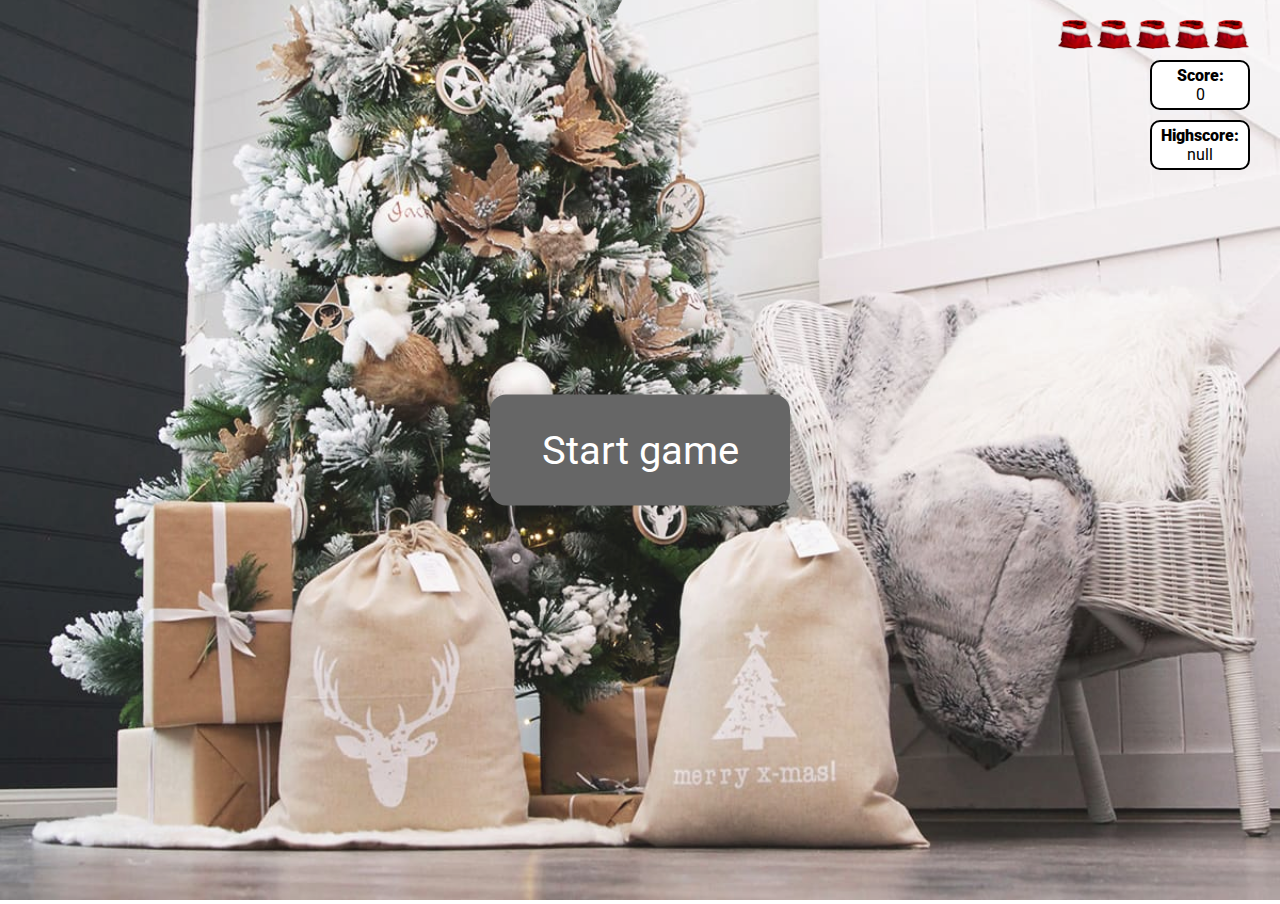
<file: index.html>
<!DOCTYPE html>
<html lang="en">
<head>
  <meta charset="UTF-8">
  <meta name="viewport" content="width=device-width, initial-scale=1.0">
  <link rel="shortcut icon" href="./img/gift3.svg" type="image/x-icon">
  <link href="https://fonts.googleapis.com/css2?family=Roboto:wght@400;700&display=swap" rel="stylesheet">
  <link rel="stylesheet" href="./style/style.css">
  <script src="./js/game.js"></script>
  <title>Javascript Game</title>
</head>

<body>
  <img id="bckgrnd" src="./img/background.jpg" alt="Christmas tree with gifts">
  <audio id="xmas-sound" src="img/xmas.mp3"></audio>
  <audio id="collect-sound" src="img/collect.mp3"></audio>

  <div id="start-game">Start game</div>
  <div id="game-over" class="hide">Game over :(</div>
  <div class="score"><p>Score:</p><span id="score">0</span></div>
  <div id="highscore" class="score highscore"><p>Highscore:</p><span id="highscore-num"></span></div>
  <div id="lost-gifts">
    <img id="img1" src="./img/bag.png" alt="life">
    <img id="img2" src="./img/bag.png" alt="life">
    <img id="img3" src="./img/bag.png" alt="life">
    <img id="img4" src="./img/bag.png" alt="life">
    <img id="img5" src="./img/bag.png" alt="life">
  </div>
  <div id="root"></div>
</body>
</html>
</file>
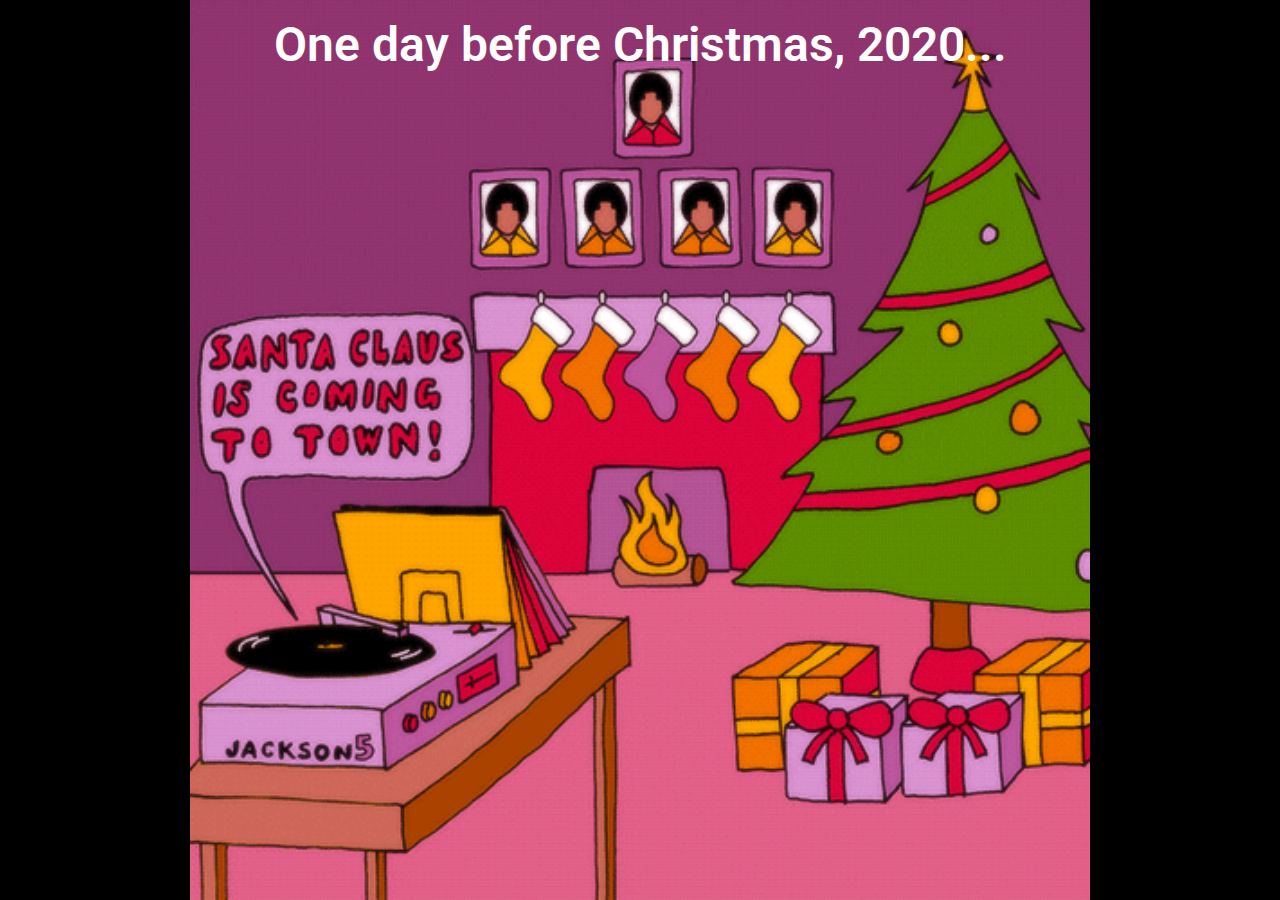
<file: breaking-news.html>
<!DOCTYPE html>
<html lang="en">
<head>
  <meta charset="UTF-8">
  <meta name="viewport" content="width=device-width, initial-scale=1.0">
  <title>Javascript Game</title>
  <link rel="icon" href="[data-uri]">
  <link href="https://fonts.googleapis.com/css2?family=Roboto:wght@400;700&display=swap" rel="stylesheet">
  <link rel="stylesheet" href="style/breaking-news.css">
  <script src="js/breaking-news.js"></script>
</head>
<body>
  <audio id="xmas-sound" src="img/xmas.mp3"></audio>
  <audio id="drama-sound" src="img/drama.mp3"></audio>
  
  <div class="container">
    <div id="start-intro"></div>
    <div class="xmas">
      <div class="headline">One day before Christmas, 2020...</div>
    </div>
    <div class="drama hide">
      <div class="breaking">Breaking</div>
      <div class="news">News</div>
      <div class="newspaper">
        <img src="img/newspaper1.jpg" alt="">
      </div>
    </div>
    <div class="instructions hide">
      <a id="start-game" href="index.html">Help Santa to collect all the lost gifts!</a>
    </div>
  </div>
</body>
</html>
</file>
<file: style/style.css>
html {
  font-size: 16px;
}

*,
body {
  margin: 0;
  padding: 0;
  -webkit-box-sizing: border-box;
          box-sizing: border-box;
}

body {
  font-family: 'Roboto', sans-serif;
  font-weight: 400;
  width: 100vw;
  height: 100vh;
  overflow: hidden;
}

#bckgrnd {
  width: 100%;
  height: 100%;
  opacity: 0.9;
  -o-object-position: 20% 100%;
     object-position: 20% 100%;
  -o-object-fit: cover;
     object-fit: cover;
}

.score {
  width: 100px;
  height: 50px;
  background-color: white;
  border: 2px solid black;
  border-radius: 10px;
  position: fixed;
  top: 60px;
  right: 30px;
  z-index: 1;
  display: -webkit-box;
  display: -ms-flexbox;
  display: flex;
  -webkit-box-orient: vertical;
  -webkit-box-direction: normal;
      -ms-flex-direction: column;
          flex-direction: column;
  -webkit-box-pack: center;
      -ms-flex-pack: center;
          justify-content: center;
  text-align: center;
}

.score p {
  font-weight: 900;
}

.highscore {
  top: 120px;
  right: 30px;
  z-index: 1;
}

#lost-gifts {
  position: fixed;
  top: 20px;
  right: 31px;
  z-index: 2;
}

#lost-gifts img {
  width: 35px;
}

#lost-gifts img.img-none {
  display: none;
}

.gift {
  width: 50px;
  height: 50px;
  position: absolute;
  left: 0;
}

@media (min-width: 1280px) {
  .gift {
    width: 70px;
    height: 70px;
  }
}

.gift img {
  width: 50px;
  height: 50px;
}

@media (min-width: 1280px) {
  .gift img {
    width: 70px;
    height: 70px;
  }
}

.cat {
  width: 70px;
  height: 70px;
  position: absolute;
  left: 0;
}

@media (min-width: 1280px) {
  .cat {
    width: 100px;
    height: 100px;
  }
}

.cat img {
  width: 70px;
  height: 70px;
}

@media (min-width: 1280px) {
  .cat img {
    width: 100px;
    height: 100px;
  }
}

#start-game,
#game-over {
  position: absolute;
  top: 50vh;
  left: 50vw;
  -webkit-transform: translate(-50%, -50%);
          transform: translate(-50%, -50%);
  z-index: 5;
  font-size: 2.5rem;
  background: #666666;
  color: white;
  width: 300px;
  padding: 2rem;
  text-align: center;
  margin: 0 auto;
  border-radius: 1rem;
}

#game-over {
  background: #666666;
}

.hide {
  display: none;
}
</file>
<file: style/breaking-news.css>
html {
  font-size: 16px;
}

*,
body {
  margin: 0;
  padding: 0;
  -webkit-box-sizing: border-box;
          box-sizing: border-box;
}

body {
  background: #000;
  color: #fff;
  font-family: 'Roboto', sans-serif;
  font-weight: 400;
  overflow: hidden;
}

.container {
  height: 100vh;
  width: 100vw;
  display: -webkit-box;
  display: -ms-flexbox;
  display: flex;
  -webkit-box-align: center;
      -ms-flex-align: center;
          align-items: center;
  -webkit-box-pack: center;
      -ms-flex-pack: center;
          justify-content: center;
}

.xmas {
  background-image: url("../img/tree.gif");
  background-repeat: no-repeat;
  background-size: contain;
  background-position: center;
  text-align: center;
  height: 100vmin;
  width: 100vmin;
}

.xmas .headline {
  font-weight: 600;
  padding: 1rem;
}

@media (min-width: 960px) {
  .xmas .headline {
    font-size: 3rem;
  }
}

.drama {
  background: #0026ca;
  color: #fff;
  font-size: 3rem;
  font-weight: 600;
  text-transform: uppercase;
  padding-top: 1rem;
  text-align: center;
  height: 100vh;
  width: 100vmin;
}

.drama .breaking,
.drama .news {
  padding: 0.5rem;
}

.drama .breaking {
  display: inline-block;
  background: #d50000;
}

.drama .newspaper {
  padding-top: 25vmin;
  text-align: center;
  width: 100%;
}

.drama .newspaper img {
  -webkit-animation-name: spin;
          animation-name: spin;
  -webkit-animation-duration: 3s;
          animation-duration: 3s;
  -webkit-animation-fill-mode: forwards;
          animation-fill-mode: forwards;
  max-width: 50%;
}

.hide {
  display: none;
}

@-webkit-keyframes spin {
  from {
    -webkit-transform: rotate(0deg) scale(0.1, 0.1);
            transform: rotate(0deg) scale(0.1, 0.1);
  }
  to {
    -webkit-transform: rotate(360deg) scale(1.8, 1.8);
            transform: rotate(360deg) scale(1.8, 1.8);
  }
}

@keyframes spin {
  from {
    -webkit-transform: rotate(0deg) scale(0.1, 0.1);
            transform: rotate(0deg) scale(0.1, 0.1);
  }
  to {
    -webkit-transform: rotate(360deg) scale(1.8, 1.8);
            transform: rotate(360deg) scale(1.8, 1.8);
  }
}

#start-intro {
  position: absolute;
  top: 0;
  z-index: 100;
  width: 100vw;
  height: 100vh;
}

#start-game {
  position: absolute;
  display: block;
  top: 50vh;
  left: 50vw;
  -webkit-transform: translate(-50%, -50%);
          transform: translate(-50%, -50%);
  z-index: 5;
  font-size: 1.5rem;
  background: #666;
  color: #fff;
  width: 300px;
  padding: 2rem;
  text-align: center;
  margin: 0 auto;
  border-radius: 1rem;
  text-decoration: none;
}
</file>
